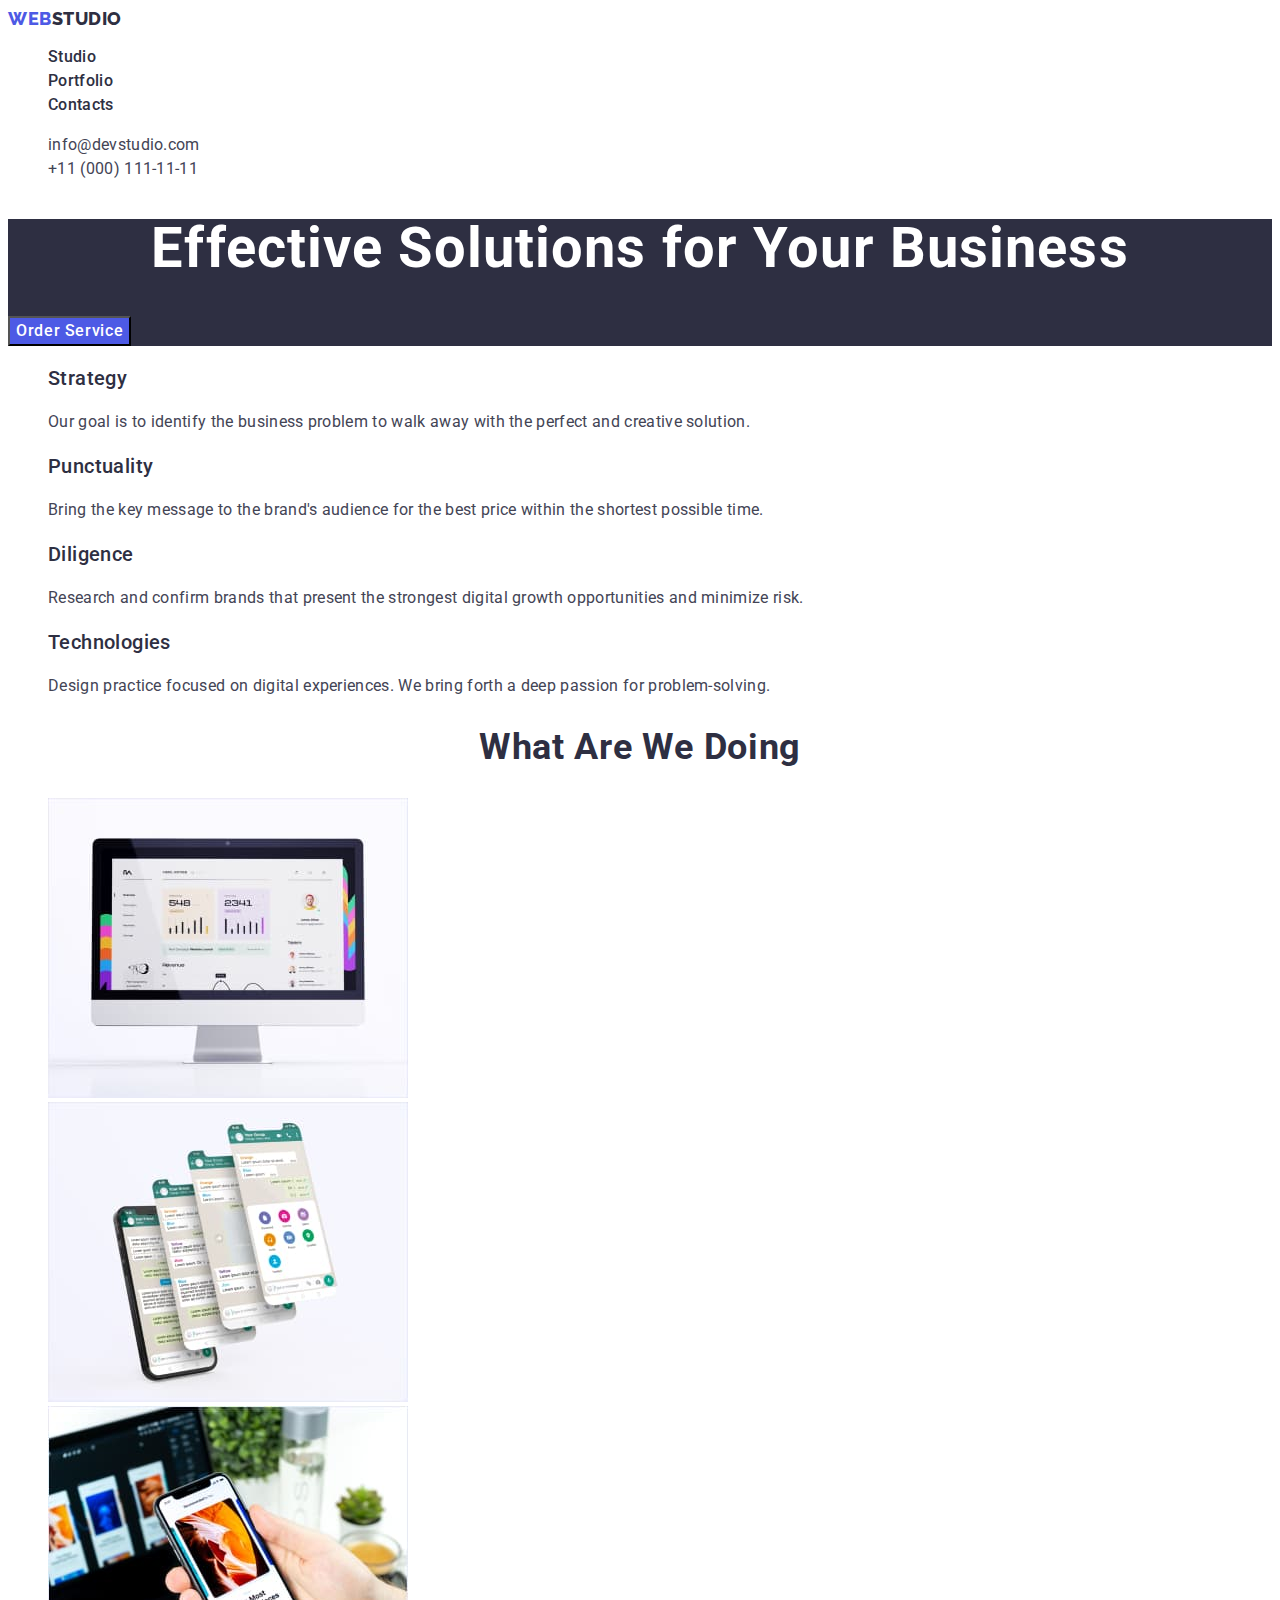
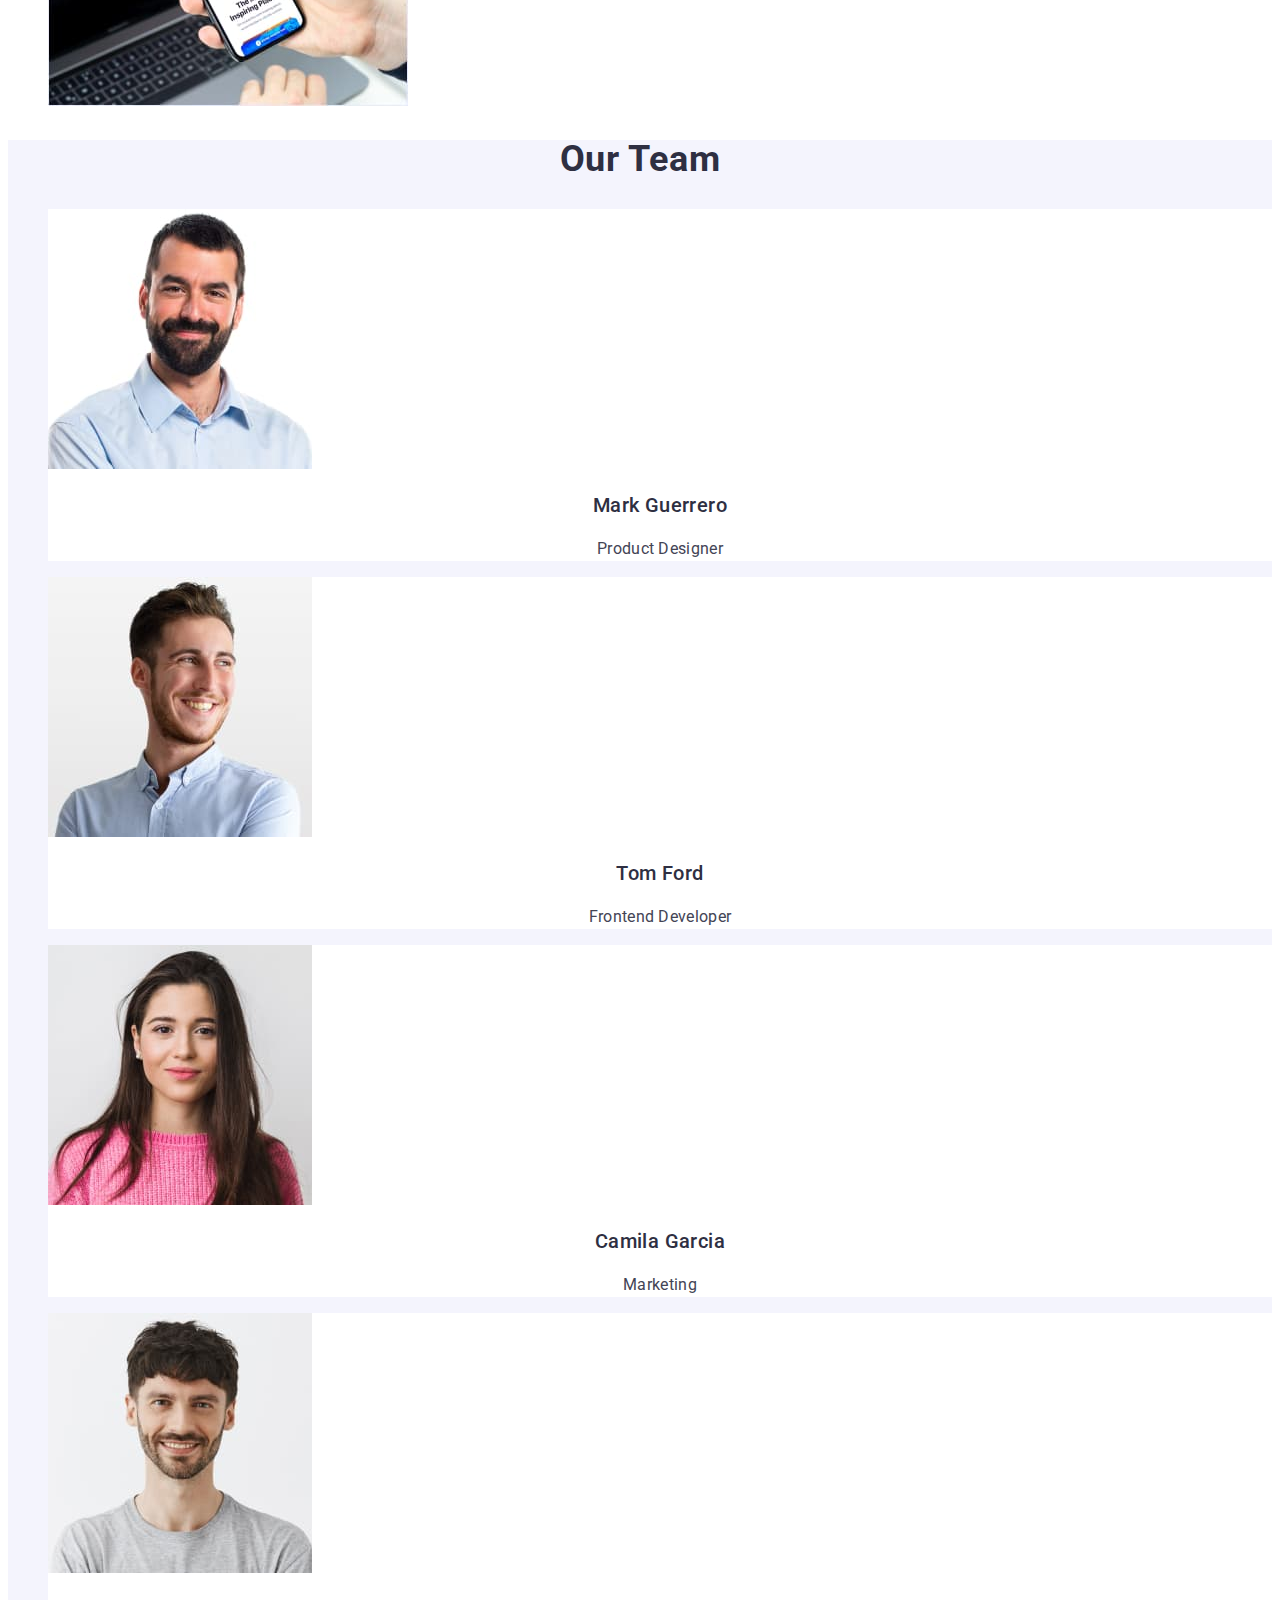
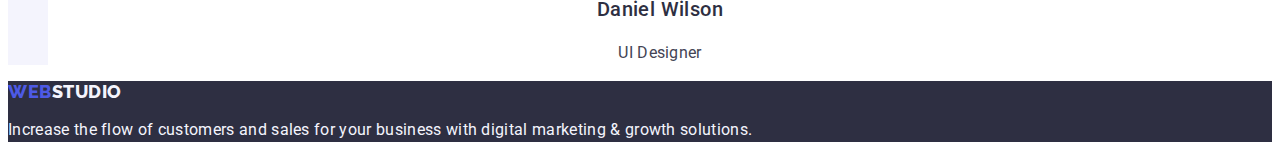
<file: index.html>
<!DOCTYPE html>
<html lang="en">
  <head>
    <meta charset="UTF-8" />
    <meta http-equiv="X-UA-Compatible" content="IE=edge" />
    <meta name="viewport" content="width=device-width, initial-scale=1.0" />
    <title>Студія</title>
    <link rel="preconnect" href="https://fonts.googleapis.com" />
    <link rel="preconnect" href="https://fonts.gstatic.com" crossorigin />
    <link
      href="https://fonts.googleapis.com/css2?family=Raleway:wght@800&family=Roboto:wght@400;500;700;900&display=swap"
      rel="stylesheet"
    />
    <link rel="stylesheet" href="./css/styles.css" />
  </head>
  <body>
    <header class="header">
      <nav>
        <a href="./index.html" class="header-logo link"
          >Web<span class="header-logo-color">Studio</span></a
        >
        <ul class="list">
          <li>
            <a href="./index.html" class="header-link link">Studio</a>
          </li>
          <li>
            <a href="./portfolio.html" class="header-link link">Portfolio</a>
          </li>
          <li>
            <a href="" class="header-link link">Contacts</a>
          </li>
        </ul>
      </nav>
      <address class="header-address">
        <ul class="list">
          <li>
            <a href="mailto:info@devstudio.com" class="header-address-link link"
              >info@devstudio.com</a
            >
          </li>
          <li>
            <a href="tel:+110001111111" class="header-address-link link"
              >+11 (000) 111-11-11</a
            >
          </li>
        </ul>
      </address>
    </header>
    <main>
      <section class="hero-main-page">
        <h1 class="hero-title">Effective Solutions for Your Business</h1>
        <button type="button" class="hero-button">Order Service</button>
      </section>
      <section class="values">
        <h2 hidden class="values-title">What are we offer</h2>
        <ul class="list">
          <li>
            <h3 class="values-title">Strategy</h3>
            <p class="text">
              Our goal is to identify the business problem to walk away with the
              perfect and creative solution.
            </p>
          </li>
          <li>
            <h3 class="values-title">Punctuality</h3>
            <p class="text">
              Bring the key message to the brand's audience for the best price
              within the shortest possible time.
            </p>
          </li>
          <li>
            <h3 class="values-title">Diligence</h3>
            <p class="text">
              Research and confirm brands that present the strongest digital
              growth opportunities and minimize risk.
            </p>
          </li>
          <li>
            <h3 class="values-title">Technologies</h3>
            <p class="text">
              Design practice focused on digital experiences. We bring forth a
              deep passion for problem-solving.
            </p>
          </li>
        </ul>
      </section>
      <section class="work">
        <h2 class="work-title">What are we doing</h2>
        <ul class="list">
          <li><img src="./images/img1.jpg" alt="monitor" width="360" /></li>
          <li><img src="./images/img2.jpg" alt="screen" width="360" /></li>
          <li><img src="./images/img3.jpg" alt="phone" width="360" /></li>
        </ul>
      </section>
      <section class="team">
        <h2 class="team-title">Our Team</h2>
        <ul class="list">
          <li class="team-item">
            <img src="./images/photo1.jpg" alt="photo1" width="264" />
            <h3 class="worker-name">Mark Guerrero</h3>
            <p class="team-text">Product Designer</p>
          </li>
          <li class="team-item">
            <img src="./images/photo2.jpg" alt="photo2" width="264" />
            <h3 class="worker-name">Tom Ford</h3>
            <p class="team-text">Frontend Developer</p>
          </li>
          <li class="team-item">
            <img src="./images/photo3.jpg" alt="photo3" width="264" />
            <h3 class="worker-name">Camila Garcia</h3>
            <p class="team-text">Marketing</p>
          </li>
          <li class="team-item">
            <img src="./images/photo4.jpg" alt="photo4" width="264" />
            <h3 class="worker-name">Daniel Wilson</h3>
            <p class="team-text">UI Designer</p>
          </li>
        </ul>
      </section>
    </main>
    <footer class="footer">
      <a href="./index.html" class="footer-logo link"
        >Web<span class="footer-logo-color">Studio</span>
      </a>
      <p class="footer-text">
        Increase the flow of customers and sales for your business with digital
        marketing & growth solutions.
      </p>
    </footer>
  </body>
</html>
</file>
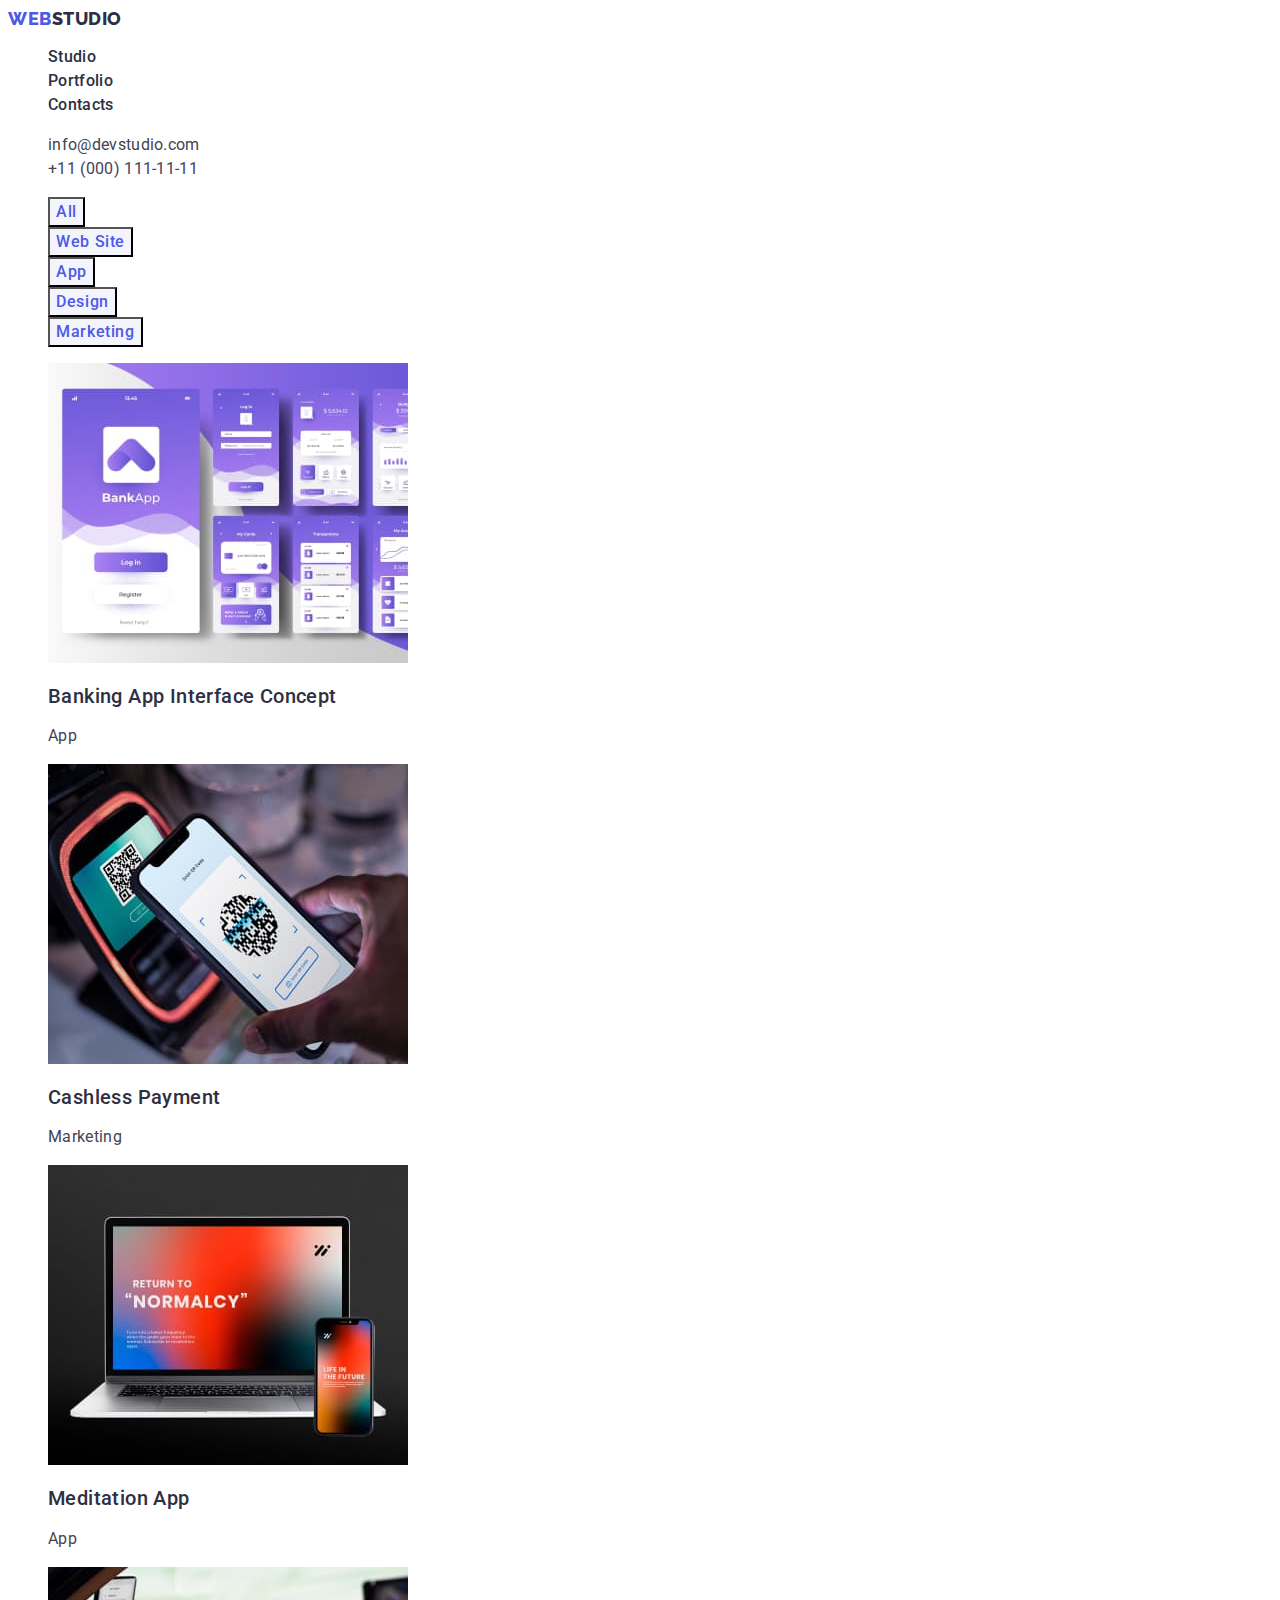
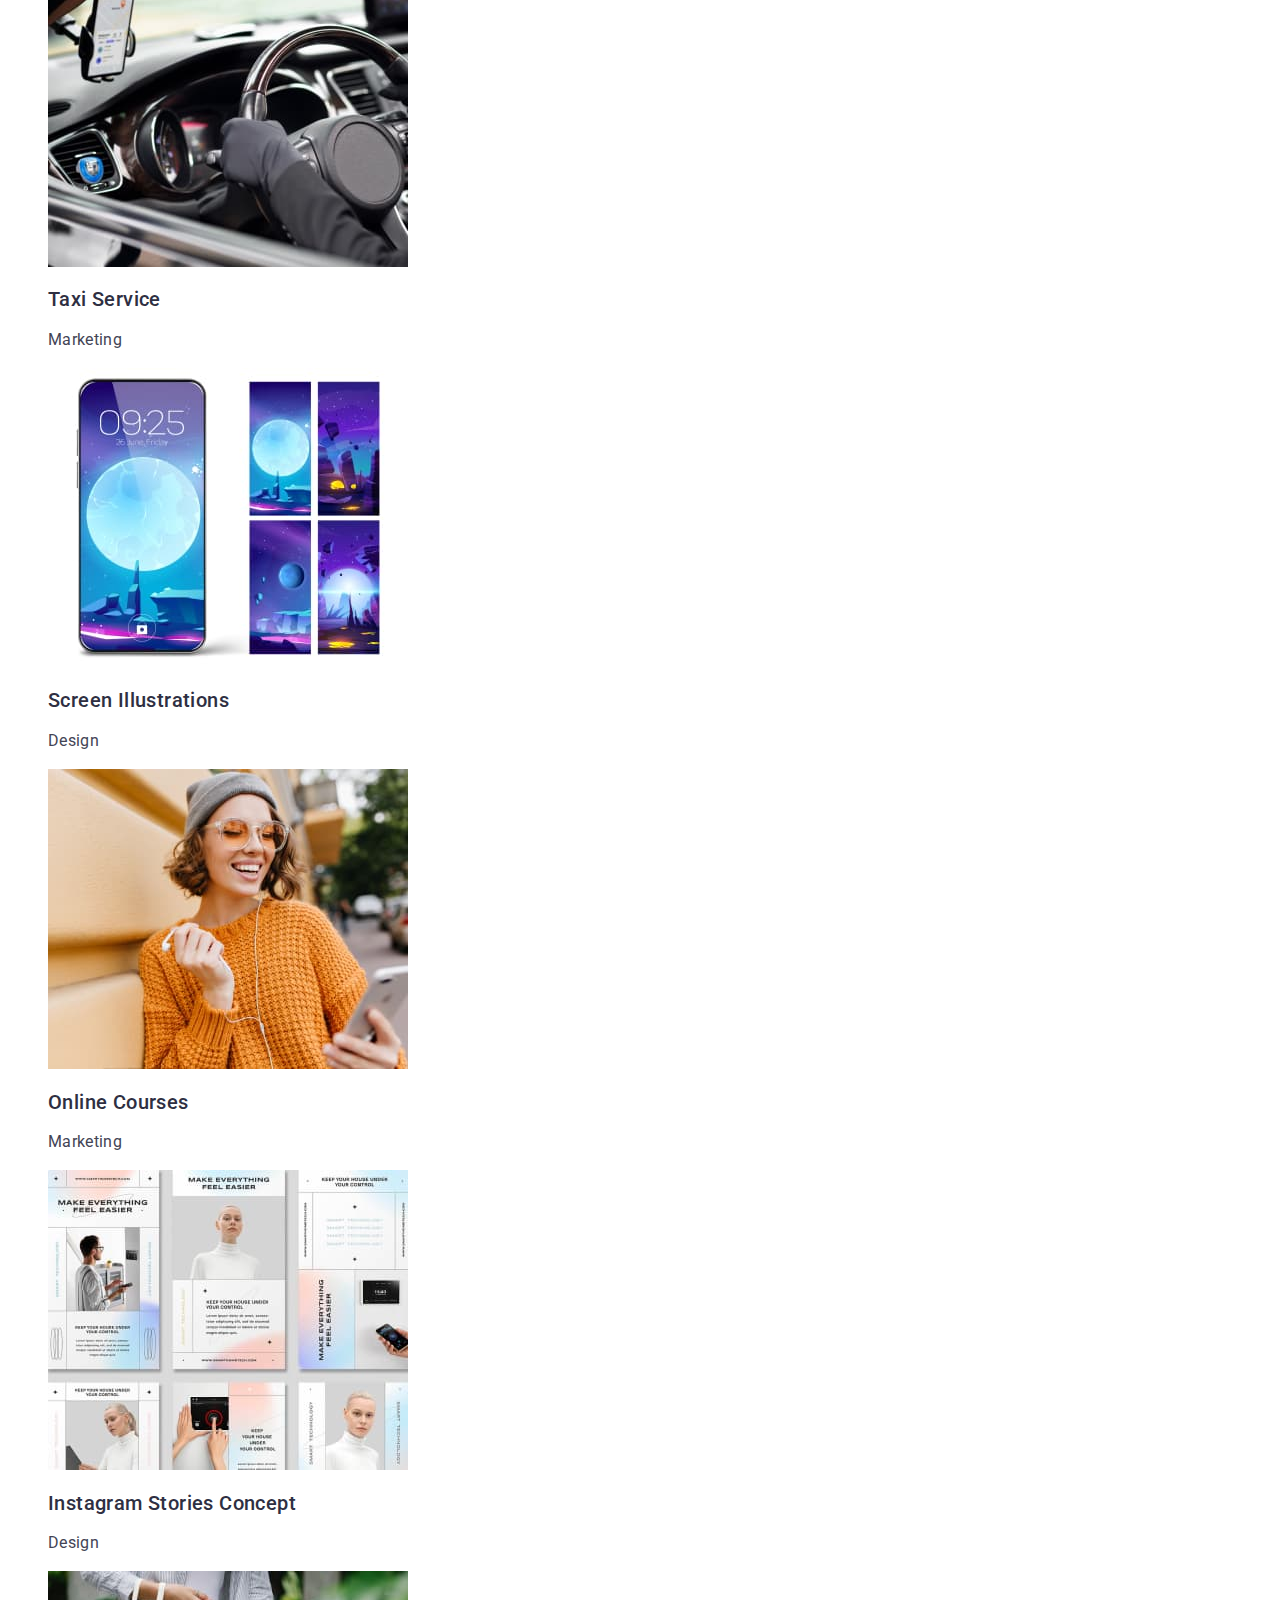
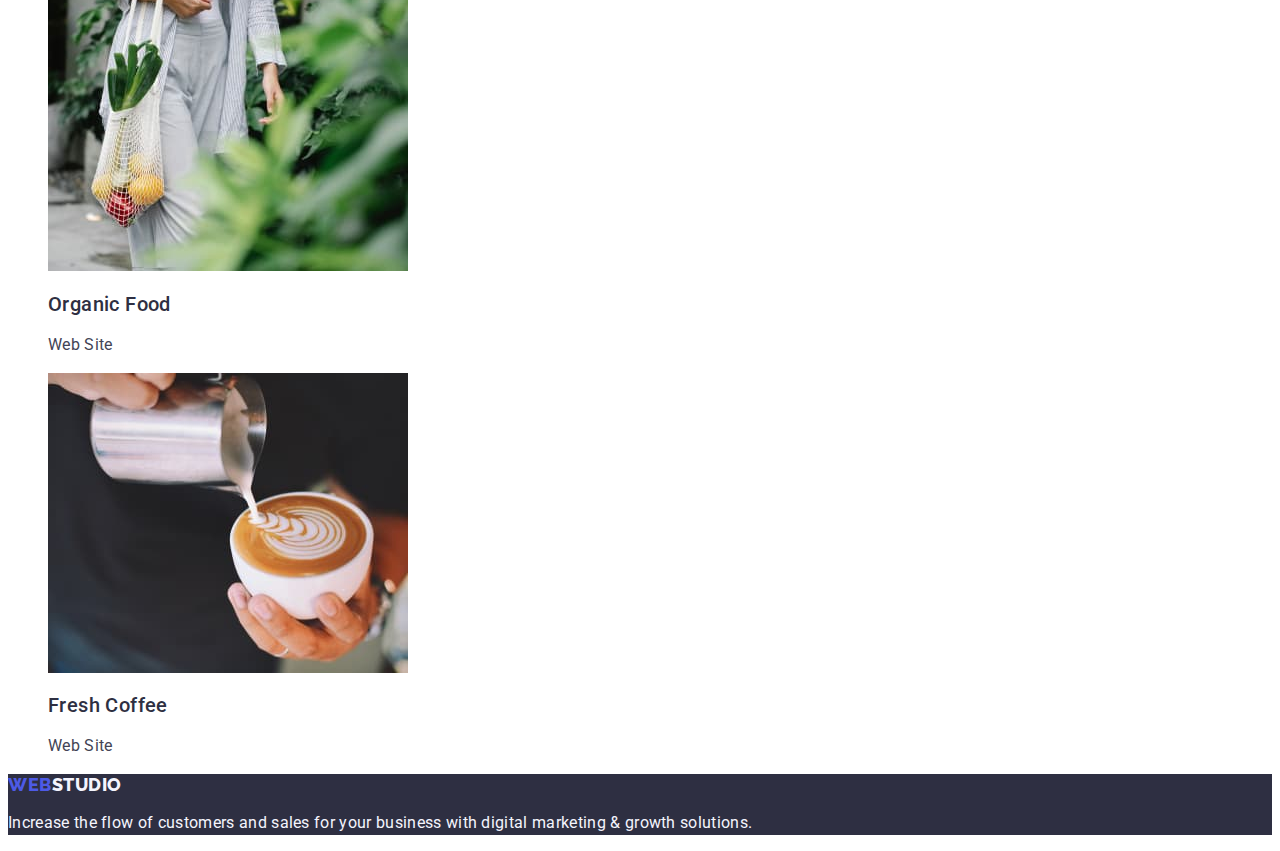
<file: portfolio.html>
<!DOCTYPE html>
<html lang="en">
  <head>
    <meta charset="UTF-8" />
    <meta http-equiv="X-UA-Compatible" content="IE=edge" />
    <meta name="viewport" content="width=device-width, initial-scale=1.0" />
    <title>Портфоліо</title>
    <link rel="preconnect" href="https://fonts.googleapis.com" />
    <link rel="preconnect" href="https://fonts.gstatic.com" crossorigin />
    <link
      href="https://fonts.googleapis.com/css2?family=Raleway:wght@800&family=Roboto:wght@400;500;700;900&display=swap"
      rel="stylesheet"
    />
    <link rel="stylesheet" href="./css/styles.css" />
  </head>
  <body>
    <header class="header">
      <nav class="navigation">
        <a href="./index.html" class="header-logo link"
          >Web<span class="header-logo-color">Studio</span></a
        >
        <ul class="list">
          <li><a href="./index.html" class="header-link link">Studio</a></li>
          <li>
            <a href="./portfolio.html" class="header-link link">Portfolio</a>
          </li>
          <li><a href="" class="header-link link">Contacts</a></li>
        </ul>
      </nav>
      <address class="header-address">
        <ul class="list">
          <li>
            <a href="mailto:info@devstudio.com" class="header-address-link link"
              >info@devstudio.com</a
            >
          </li>
          <li>
            <a href="tel:+110001111111" class="header-address-link link"
              >+11 (000) 111-11-11</a
            >
          </li>
        </ul>
      </address>
    </header>
    <main>
      <section class="hero">
        <h1 hidden class="portfolio-title">Portfolio</h1>
        <ul class="list">
          <li><button type="button" class="hero-btn">All</button></li>
          <li>
            <button type="button" class="hero-btn">Web Site</button>
          </li>
          <li><button type="button" class="hero-btn">App</button></li>
          <li>
            <button type="button" class="hero-btn">Design</button>
          </li>
          <li>
            <button type="button" class="hero-btn">Marketing</button>
          </li>
        </ul>
        <ul class="list">
          <li>
            <a href="" class="link">
              <img
                src="./images/bankapp.jpg"
                alt="Banking"
                width="360"
                height="300"
              />
              <h2 class="hero-list-title">Banking App Interface Concept</h2>
              <p class="text">App</p></a
            >
          </li>
          <li>
            <a href="" class="link">
              <img
                src="./images/payment.jpg"
                alt="Payment"
                width="360"
                height="300"
              />
              <h2 class="hero-list-title">Cashless Payment</h2>
              <p class="text">Marketing</p></a
            >
          </li>
          <li>
            <a href="" class="link">
              <img
                src="./images/laptop.jpg"
                alt="laptop"
                width="360"
                height="300"
              />
              <h2 class="hero-list-title">Meditation App</h2>
              <p class="text">App</p></a
            >
          </li>
          <li>
            <a href="" class="link">
              <img src="./images/car.jpg" alt="car" width="360" height="300" />
              <h2 class="hero-list-title">Taxi Service</h2>
              <p class="text">Marketing</p></a
            >
          </li>
          <li>
            <a href="" class="link">
              <img
                src="./images/screen.jpg"
                alt="screen"
                width="360"
                height="300"
              />
              <h2 class="hero-list-title">Screen Illustrations</h2>
              <p class="text">Design</p></a
            >
          </li>
          <li>
            <a href="" class="link">
              <img
                src="./images/girl.jpg"
                alt="girl"
                width="360"
                height="300"
              />
              <h2 class="hero-list-title">Online Courses</h2>
              <p class="text">Marketing</p></a
            >
          </li>
          <li>
            <a href="" class="link">
              <img
                src="./images/stories.jpg"
                alt="stories"
                width="360"
                height="300"
              />
              <h2 class="hero-list-title">Instagram Stories Concept</h2>
              <p class="text">Design</p></a
            >
          </li>
          <li>
            <a href="" class="link">
              <img
                src="./images/food.jpg"
                alt="food"
                width="360"
                height="300"
              />
              <h2 class="hero-list-title">Organic Food</h2>
              <p class="text">Web Site</p></a
            >
          </li>
          <li>
            <a href="" class="link">
              <img
                src="./images/coffee.jpg"
                alt="coffee"
                width="360"
                height="300"
              />
              <h2 class="hero-list-title">Fresh Coffee</h2>
              <p class="text">Web Site</p></a
            >
          </li>
        </ul>
      </section>
    </main>
    <footer class="footer">
      <a href="./index.html" class="footer-logo link"
        >Web<span class="footer-logo-color">Studio</span>
      </a>
      <p class="footer-text">
        Increase the flow of customers and sales for your business with digital
        marketing & growth solutions.
      </p>
    </footer>
  </body>
</html>
</file>
<file: css/styles.css>
body {
    font-family: "Roboto", sans-serif;
    color: var(--text-color);
    background-color: var(--background-color)
}

:root {
    --background-color: #FFFFFF;
    --title-color: #2E2F42;
    --text-color: #434455;
}

.list {
    list-style: none;
}

.link {
    text-decoration: none;
}

/* -----HEADER----- */

.header {
    background-color: var(--background-color)
}

.header-logo {
    font-family: 'Raleway', sans-serif;
    font-style: normal;
    font-weight: 800;
    font-size: 18px;
    line-height: 1.17;
    display: flex;
    align-items: center;
    letter-spacing: 0.03em;
    text-transform: uppercase;
    color: #4D5AE5;
}

.header-logo-color {
    color: var(--title-color)
}

.header-link {
    font-weight: 500;
    font-size: 16px;
    line-height: 1.5;
    letter-spacing: 0.02em;
    color: var(--title-color)
}

.header-link:hover,
.header-link:focus {
    color: #404BBF;
}

.header-address {
    font-style: normal;
}

.header-address-link {
    font-family: 'Roboto', sans-serif;
    font-style: normal;
    font-weight: 400;
    font-size: 16px;
    line-height: 1.5;
    letter-spacing: 0.02em;
    color: var(--text-color)
}

.header-address-link:hover,
.header-address-link:focus {
    color: #404BBF;
}

/* -----MAIN----- */

.hero-main-page {
    background: #2E2F42;
}

.hero-title {
    font-size: 56px;
    line-height: 1.07;
    text-align: center;
    letter-spacing: 0.02em;
    color: var(--background-color)
}

.hero-btn {
    font-family: 'Roboto', sans-serif;
    font-style: normal;
    font-weight: 500;
    font-size: 16px;
    line-height: 1.5;
    display: flex;
    align-items: center;
    text-align: center;
    letter-spacing: 0.04em;
    background: #F4F4FD;
    color: #4D5AE5;
    cursor: pointer;
}

.hero-btn:hover,
.hero-btn:focus {
    background: #404BBF;
    color: #FFFFFF;
}

.hero-button {
    font-family: 'Roboto', sans-serif;
    font-style: normal;
    font-weight: 500;
    font-size: 16px;
    line-height: 1.5;
    display: flex;
    align-items: center;
    letter-spacing: 0.04em;
    background: #4D5AE5;
    color: var(--background-color);
    cursor: pointer;
}

.hero-button:hover,
.hero-button:focus {
    background: #404BBF;
}

/* -----Section VALUES----- */

.values {
    background-color: var(--background-color)
}

.values-title {
    font-weight: 500;
    font-size: 20px;
    line-height: 1.2;
    letter-spacing: 0.02em;
    color: var(--title-color)
}

/* -----Section WORK----- */

.work {
    background-color: var(--background-color)
}

.work-title {
    font-size: 36px;
    line-height: 1.11;
    text-align: center;
    letter-spacing: 0.02em;
    text-transform: capitalize;
    color: var(--title-color)
}

/* -----Section TEAM----- */

.team {
    background-color: #F4F4FD;
}

.team-title {
    font-size: 36px;
    line-height: 1.11;
    text-align: center;
    letter-spacing: 0.02em;
    text-transform: capitalize;
    color: var(--title-color)
}

.team-item {
    background-color: #FFFFFF;
}

.worker-name {
    font-weight: 500;
    font-size: 20px;
    line-height: 1.2;
    text-align: center;
    letter-spacing: 0.02em;
    color: var(--title-color)
}

.team-text {
    font-size: 16px;
    line-height: 1.5;
    text-align: center;
    letter-spacing: 0.02em;
    color: var(--text-color)
}

/* -----MAIN PORTFOLIO----- */

.hero-list-title {
    font-weight: 500;
    font-size: 20px;
    line-height: 1.2;
    letter-spacing: 0.02em;
    color: var(--title-color)
}

.text {
    font-size: 16px;
    line-height: 1.5;
    letter-spacing: 0.02em;
    color: var(--text-color)
}

/* -----FOOTER----- */

.footer {
    background-color: var(--title-color);
}

.footer-logo {
    font-family: 'Raleway', sans-serif;
    font-style: normal;
    font-weight: 800;
    font-size: 18px;
    line-height: 1.17;
    display: flex;
    align-items: center;
    letter-spacing: 0.03em;
    text-transform: uppercase;
    color: #4D5AE5;
}

.footer-logo-color {
    color: #F4F4FD;
}

.footer-text {
    font-size: 16px;
    line-height: 1.5;
    letter-spacing: 0.02em;
    color: #F4F4FD;
}
</file>
